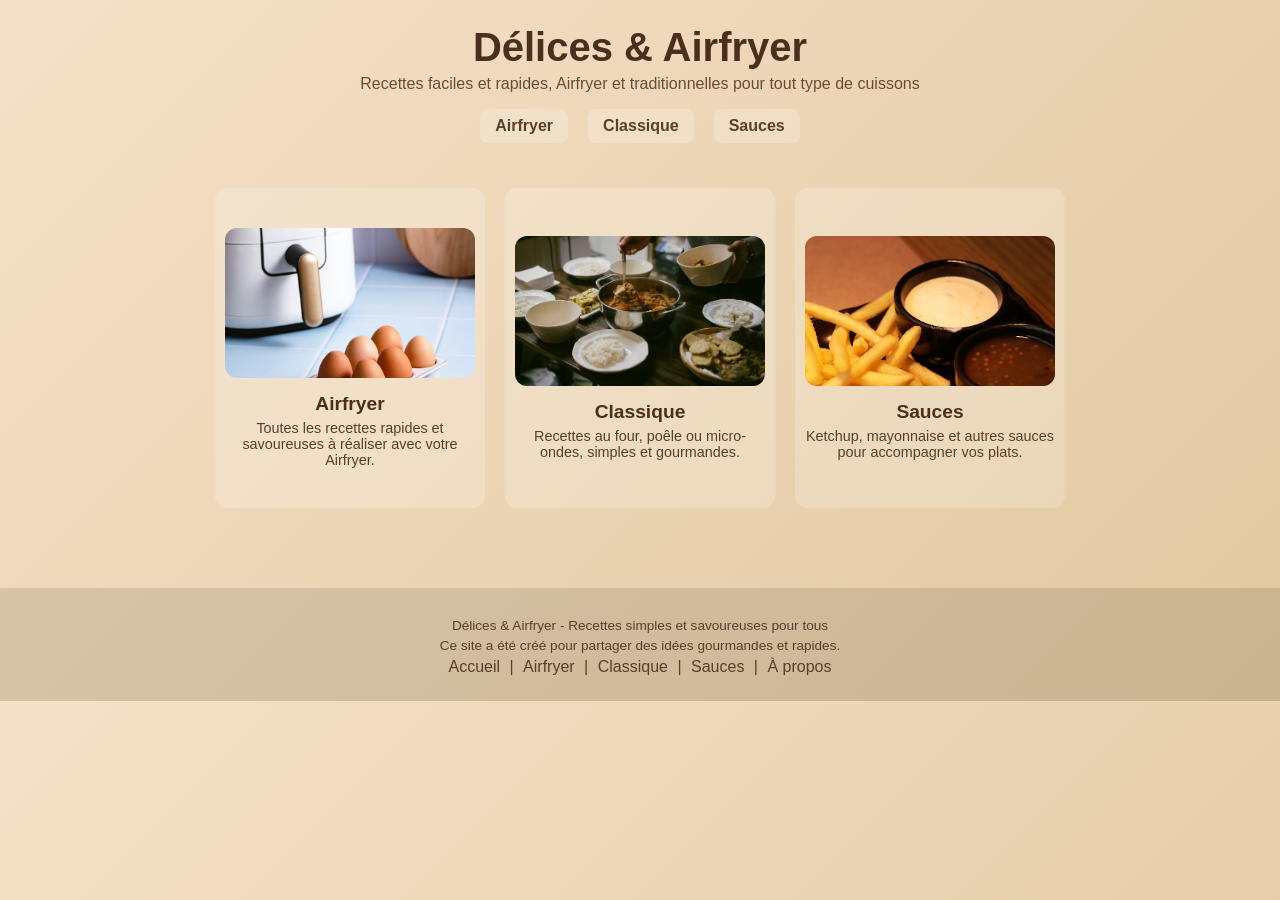
<file: index.html>
<!DOCTYPE html>
<html lang="fr">
<head>
    <meta charset="UTF-8">
    <meta name="viewport" content="width=device-width, initial-scale=1.0">
    <title>Délices & Airfryer</title>
    <link rel="stylesheet" href="style.css">
</head>
<body>

<header>
    <h1>Délices & Airfryer</h1>
    <p class="subtitle">Recettes faciles et rapides, Airfryer et traditionnelles pour tout type de cuissons</p>

    <nav class="main-nav">
        <a href="airfryer.html">Airfryer</a>
        <a href="traditionnelles.html">Classique</a>
        <a href="sauces.html">Sauces</a>
    </nav>
</header>

<!-- Cartes accueil -->
<div class="container">
    <!-- Airfryer -->
    <div class="recipe-card">
        <a href="airfryer.html">
            <img src="airfryer.jpg" alt="Recettes Airfryer">
            <h2>Airfryer</h2>
            <p>Toutes les recettes rapides et savoureuses à réaliser avec votre Airfryer.</p>
        </a>
    </div>

    <!-- Classique -->
    <div class="recipe-card">
        <a href="traditionnelles.html">
            <img src="traditionnelle.jpg" alt="Recettes traditionnelles">
            <h2>Classique</h2>
            <p>Recettes au four, poêle ou micro-ondes, simples et gourmandes.</p>
        </a>
    </div>

    <!-- Sauces -->
    <div class="recipe-card">
        <a href="sauces.html">
            <img src="sauces.jpg" alt="Sauces maison">
            <h2>Sauces</h2>
            <p>Ketchup, mayonnaise et autres sauces pour accompagner vos plats.</p>
        </a>
    </div>
</div>

<footer>
    <div class="footer-container">
        <p>Délices & Airfryer - Recettes simples et savoureuses pour tous</p>
        <p>Ce site a été créé pour partager des idées gourmandes et rapides.</p>
        <div class="footer-links">
            <a href="index.html">Accueil</a> |
            <a href="airfryer.html">Airfryer</a> |
            <a href="traditionnelles.html">Classique</a> |
            <a href="sauces.html">Sauces</a> |
            <a href="apropos.html">À propos</a>
        </div>
    </div>
</footer>

</body>
</html>
</file>
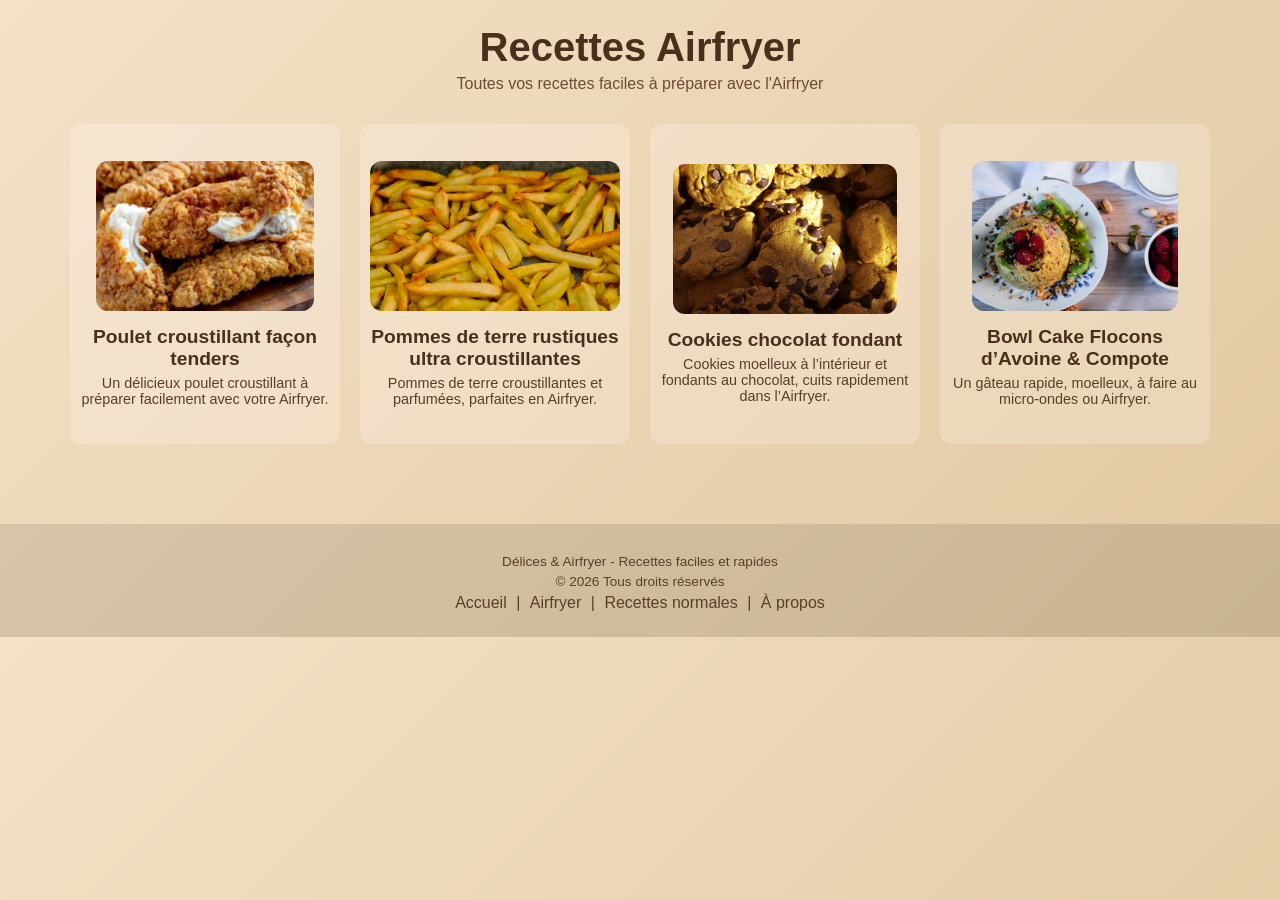
<file: airfryer.html>
<!DOCTYPE html>
<html lang="fr">
<head>
    <meta charset="UTF-8">
    <meta name="viewport" content="width=device-width, initial-scale=1.0">
    <title>Recettes Airfryer - Délices & Airfryer</title>
    <link rel="stylesheet" href="style.css">
</head>
<body>
<header>
    <h1>Recettes Airfryer</h1>
    <p class="subtitle">Toutes vos recettes faciles à préparer avec l'Airfryer</p>
</header>

<div class="container">

    <div class="recipe-card">
        <a href="poulet.html"><img src="poulet.jpg" alt="Poulet croustillant" class="recipe-image"></a>
        <h2>Poulet croustillant façon tenders</h2>
        <p>Un délicieux poulet croustillant à préparer facilement avec votre Airfryer.</p>
    </div>

    <div class="recipe-card">
        <a href="pommes.html"><img src="pommes.jpg" alt="Pommes de terre croustillantes" class="recipe-image"></a>
        <h2>Pommes de terre rustiques ultra croustillantes</h2>
        <p>Pommes de terre croustillantes et parfumées, parfaites en Airfryer.</p>
    </div>

    <div class="recipe-card">
        <a href="cookies.html"><img src="cookies.jpg" alt="Cookies chocolat fondant" class="recipe-image"></a>
        <h2>Cookies chocolat fondant</h2>
        <p>Cookies moelleux à l’intérieur et fondants au chocolat, cuits rapidement dans l’Airfryer.</p>
    </div>

    <div class="recipe-card">
        <a href="bowlcake.html"><img src="bowlcake.jpg" alt="Bowl Cake Flocons d’Avoine et Compote" class="recipe-image"></a>
        <h2>Bowl Cake Flocons d’Avoine & Compote</h2>
        <p>Un gâteau rapide, moelleux, à faire au micro-ondes ou Airfryer.</p>
    </div>

</div>

<footer>
    <div class="footer-container">
        <p>Délices & Airfryer - Recettes faciles et rapides</p>
        <p>© 2026 Tous droits réservés</p>
        <div class="footer-links">
            <a href="index.html">Accueil</a> |
            <a href="airfryer.html">Airfryer</a> |
            <a href="traditionnelles.html">Recettes normales</a> |
            <a href="apropos.html">À propos</a>
        </div>
    </div>
</footer>
</body>
</html>
</file>
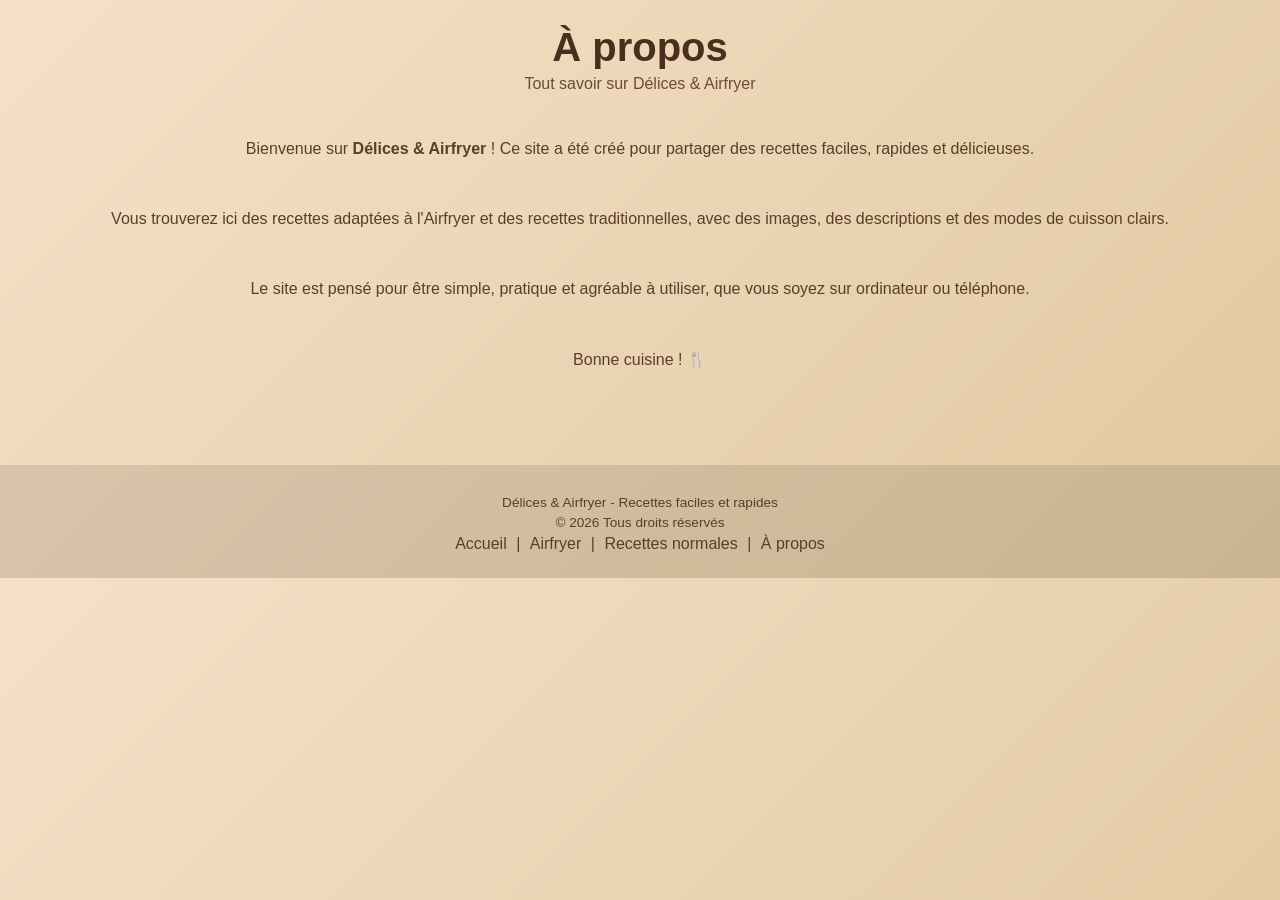
<file: apropos.html>
<!DOCTYPE html>
<html lang="fr">
<head>
    <meta charset="UTF-8">
    <meta name="viewport" content="width=device-width, initial-scale=1.0">
    <title>À propos - Délices & Airfryer</title>
    <link rel="stylesheet" href="style.css">
</head>
<body>
<header>
    <h1>À propos</h1>
    <p class="subtitle">Tout savoir sur Délices & Airfryer</p>
</header>

<div class="container" style="flex-direction: column; align-items: center; text-align: center;">
    <p>Bienvenue sur <strong>Délices & Airfryer</strong> ! Ce site a été créé pour partager des recettes faciles, rapides et délicieuses.</p>
    <p>Vous trouverez ici des recettes adaptées à l'Airfryer et des recettes traditionnelles, avec des images, des descriptions et des modes de cuisson clairs.</p>
    <p>Le site est pensé pour être simple, pratique et agréable à utiliser, que vous soyez sur ordinateur ou téléphone.</p>
    <p>Bonne cuisine ! 🍴</p>
</div>

<footer>
    <div class="footer-container">
        <p>Délices & Airfryer - Recettes faciles et rapides</p>
        <p>© 2026 Tous droits réservés</p>
        <div class="footer-links">
            <a href="index.html">Accueil</a> |
            <a href="airfryer.html">Airfryer</a> |
            <a href="traditionnelles.html">Recettes normales</a> |
            <a href="apropos.html">À propos</a>
        </div>
    </div>
</footer>
</body>
</html>
</file>
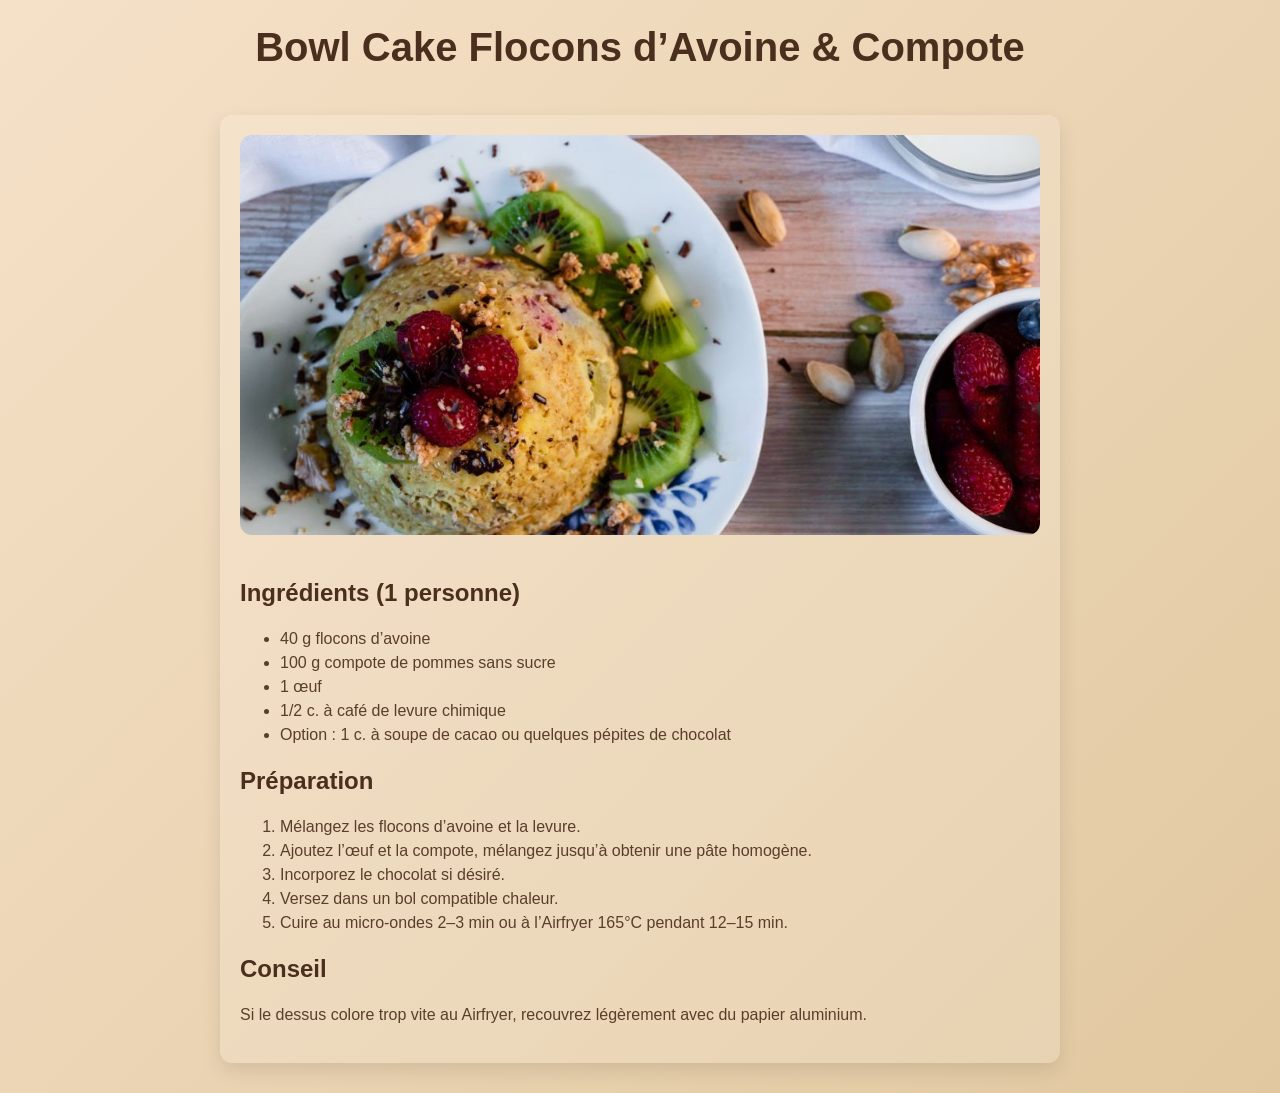
<file: bowlcake.html>
<!DOCTYPE html>
<html lang="fr">
<head>
    <meta charset="UTF-8">
    <meta name="viewport" content="width=device-width, initial-scale=1.0">
    <title>Bowl Cake Flocons d’Avoine & Compote - Délices & Airfryer</title>
    <link rel="stylesheet" href="style.css">
</head>
<body>

<header>
    <h1>Bowl Cake Flocons d’Avoine & Compote</h1>
</header>

<div class="recipe-container">
    <img src="bowlcake.jpg" alt="Bowl Cake Flocons d’Avoine et Compote" class="recipe-main-image">

    <div class="recipe-content">
        <h2>Ingrédients (1 personne)</h2>
        <ul>
            <li>40 g flocons d’avoine</li>
            <li>100 g compote de pommes sans sucre</li>
            <li>1 œuf</li>
            <li>1/2 c. à café de levure chimique</li>
            <li>Option : 1 c. à soupe de cacao ou quelques pépites de chocolat</li>
        </ul>

        <h2>Préparation</h2>
        <ol>
            <li>Mélangez les flocons d’avoine et la levure.</li>
            <li>Ajoutez l’œuf et la compote, mélangez jusqu’à obtenir une pâte homogène.</li>
            <li>Incorporez le chocolat si désiré.</li>
            <li>Versez dans un bol compatible chaleur.</li>
            <li>Cuire au micro-ondes 2–3 min ou à l’Airfryer 165°C pendant 12–15 min.</li>
        </ol>

        <h2>Conseil</h2>
        <p>Si le dessus colore trop vite au Airfryer, recouvrez légèrement avec du papier aluminium.</p>
    </div>
</div>

</body>
</html>
</file>
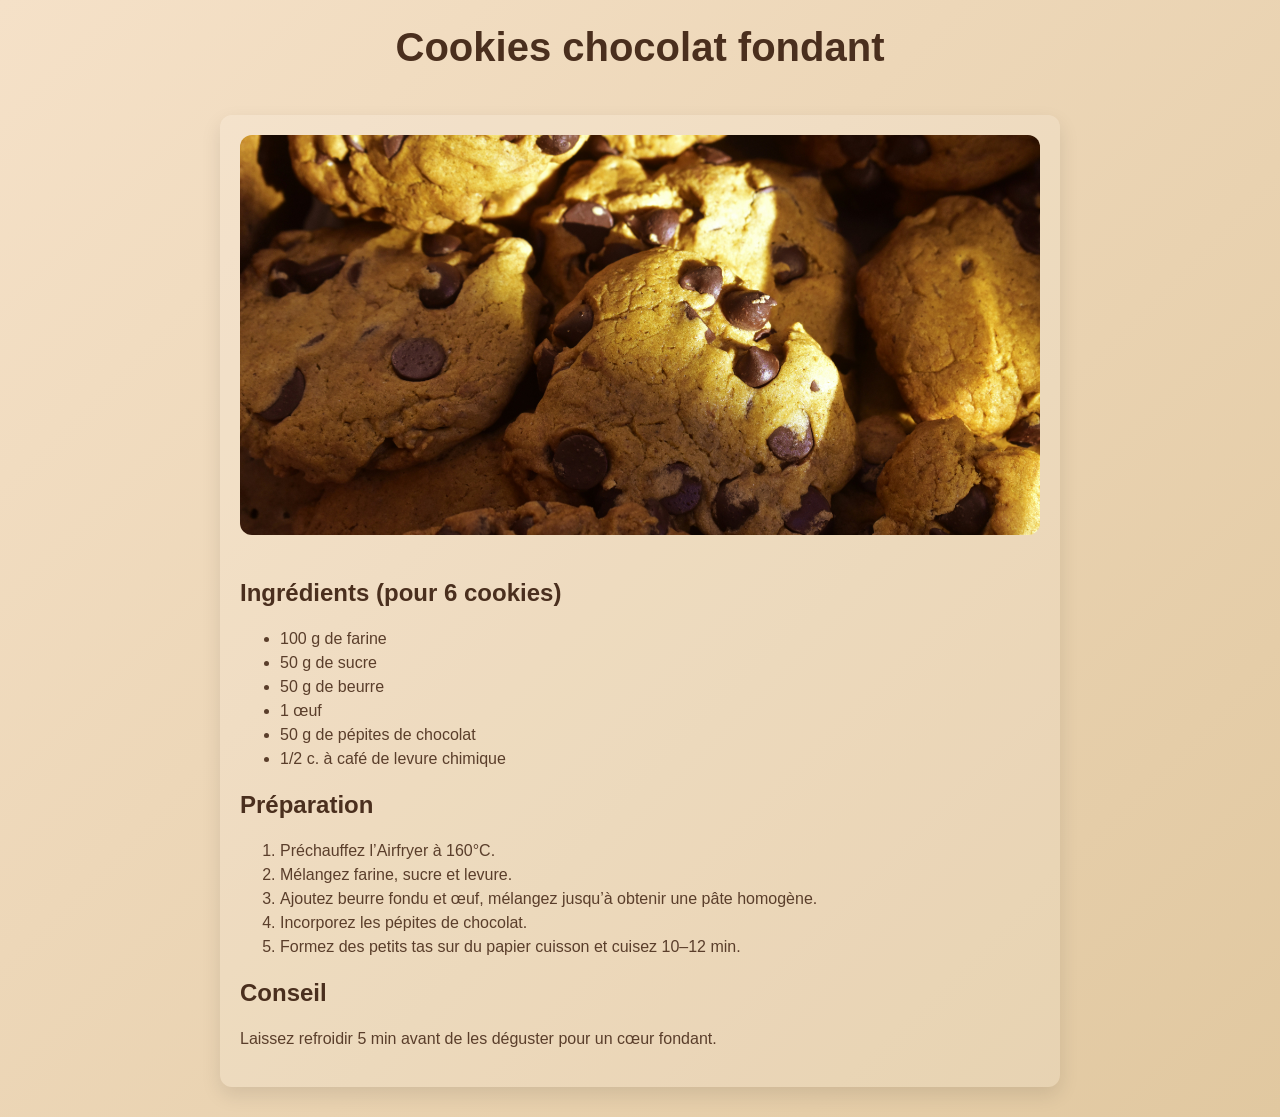
<file: cookies.html>
<!DOCTYPE html>
<html lang="fr">
<head>
    <meta charset="UTF-8">
    <meta name="viewport" content="width=device-width, initial-scale=1.0">
    <title>Cookies chocolat fondant - Délices & Airfryer</title>
    <link rel="stylesheet" href="style.css">
</head>
<body>

<header>
    <h1>Cookies chocolat fondant</h1>
</header>

<div class="recipe-container">
    <img src="cookies.jpg" alt="Cookies chocolat fondant" class="recipe-main-image">

    <div class="recipe-content">
        <h2>Ingrédients (pour 6 cookies)</h2>
        <ul>
            <li>100 g de farine</li>
            <li>50 g de sucre</li>
            <li>50 g de beurre</li>
            <li>1 œuf</li>
            <li>50 g de pépites de chocolat</li>
            <li>1/2 c. à café de levure chimique</li>
        </ul>

        <h2>Préparation</h2>
        <ol>
            <li>Préchauffez l’Airfryer à 160°C.</li>
            <li>Mélangez farine, sucre et levure.</li>
            <li>Ajoutez beurre fondu et œuf, mélangez jusqu’à obtenir une pâte homogène.</li>
            <li>Incorporez les pépites de chocolat.</li>
            <li>Formez des petits tas sur du papier cuisson et cuisez 10–12 min.</li>
        </ol>

        <h2>Conseil</h2>
        <p>Laissez refroidir 5 min avant de les déguster pour un cœur fondant.</p>
    </div>
</div>

</body>
</html>
</file>
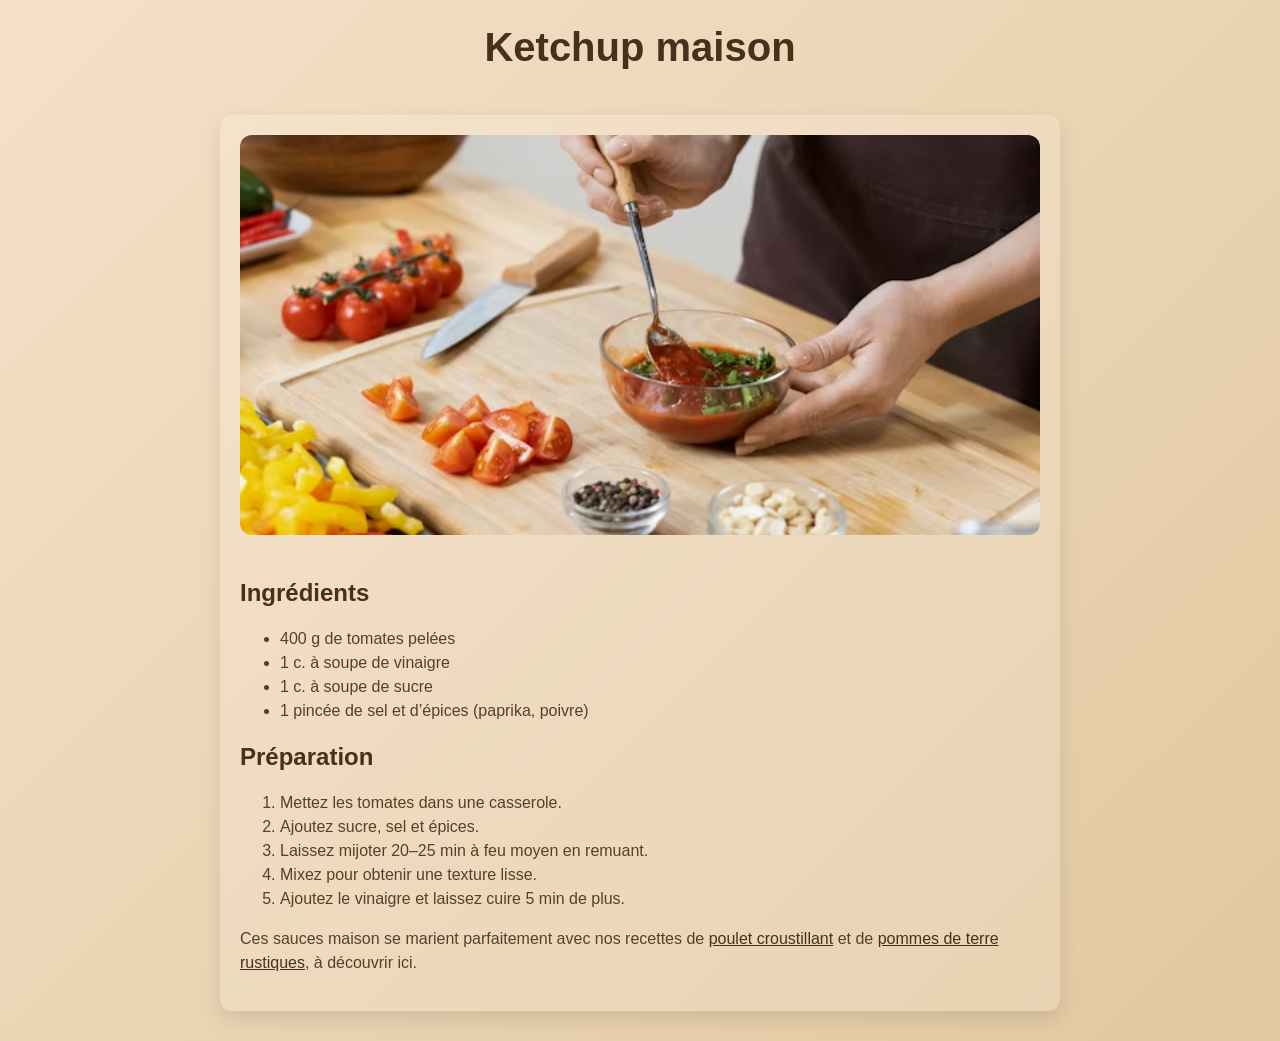
<file: ketchup.html>
<!DOCTYPE html>
<html lang="fr">
<head>
    <meta charset="UTF-8">
    <meta name="viewport" content="width=device-width, initial-scale=1.0">
    <title>Ketchup maison - Délices & Airfryer</title>
    <link rel="stylesheet" href="style.css">
</head>
<body>

<header>
    <h1>Ketchup maison</h1>
</header>

<div class="recipe-container">
    <img src="ketchup.jpg" alt="Ketchup maison" class="recipe-main-image">

    <div class="recipe-content">
        <h2>Ingrédients</h2>
        <ul>
            <li>400 g de tomates pelées</li>
            <li>1 c. à soupe de vinaigre</li>
            <li>1 c. à soupe de sucre</li>
            <li>1 pincée de sel et d’épices (paprika, poivre)</li>
        </ul>

        <h2>Préparation</h2>
        <ol>
            <li>Mettez les tomates dans une casserole.</li>
            <li>Ajoutez sucre, sel et épices.</li>
            <li>Laissez mijoter 20–25 min à feu moyen en remuant.</li>
            <li>Mixez pour obtenir une texture lisse.</li>
            <li>Ajoutez le vinaigre et laissez cuire 5 min de plus.</li>
        </ol>

        <p>Ces sauces maison se marient parfaitement avec nos recettes de 
           <a href="poulet.html">poulet croustillant</a> et de 
           <a href="pommes.html">pommes de terre rustiques</a>, à découvrir ici.</p>
    </div>
</div>

</body>
</html>
</file>
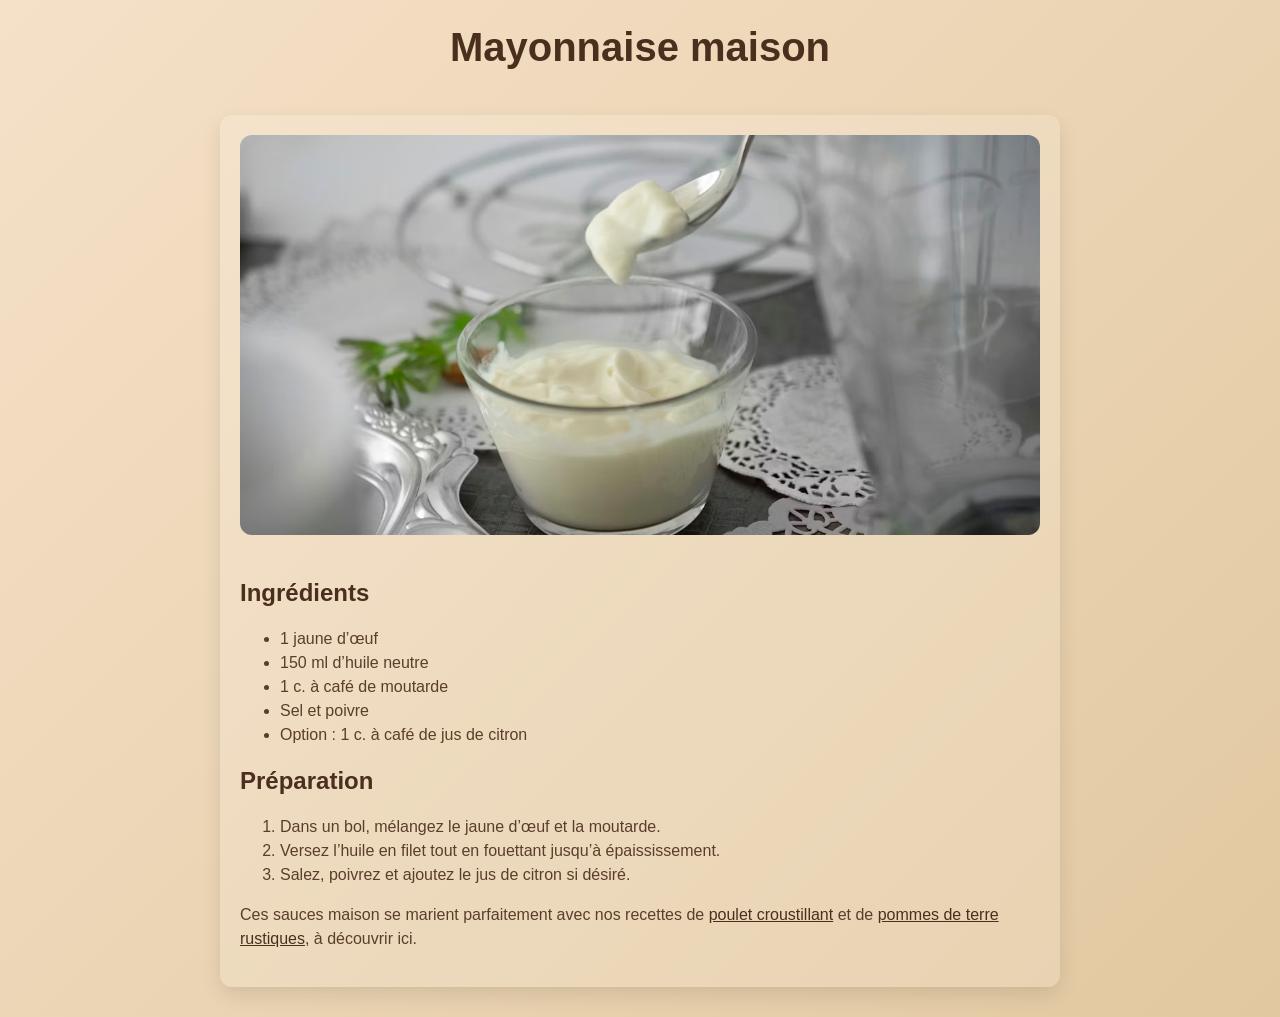
<file: mayonnaise.html>
<!DOCTYPE html>
<html lang="fr">
<head>
    <meta charset="UTF-8">
    <meta name="viewport" content="width=device-width, initial-scale=1.0">
    <title>Mayonnaise maison - Délices & Airfryer</title>
    <link rel="stylesheet" href="style.css">
</head>
<body>

<header>
    <h1>Mayonnaise maison</h1>
</header>

<div class="recipe-container">
    <img src="mayonnaise.jpg" alt="Mayonnaise maison" class="recipe-main-image">

    <div class="recipe-content">
        <h2>Ingrédients</h2>
        <ul>
            <li>1 jaune d’œuf</li>
            <li>150 ml d’huile neutre</li>
            <li>1 c. à café de moutarde</li>
            <li>Sel et poivre</li>
            <li>Option : 1 c. à café de jus de citron</li>
        </ul>

        <h2>Préparation</h2>
        <ol>
            <li>Dans un bol, mélangez le jaune d’œuf et la moutarde.</li>
            <li>Versez l’huile en filet tout en fouettant jusqu’à épaississement.</li>
            <li>Salez, poivrez et ajoutez le jus de citron si désiré.</li>
        </ol>

        <p>Ces sauces maison se marient parfaitement avec nos recettes de 
           <a href="poulet.html">poulet croustillant</a> et de 
           <a href="pommes.html">pommes de terre rustiques</a>, à découvrir ici.</p>
    </div>
</div>

</body>
</html>
</file>
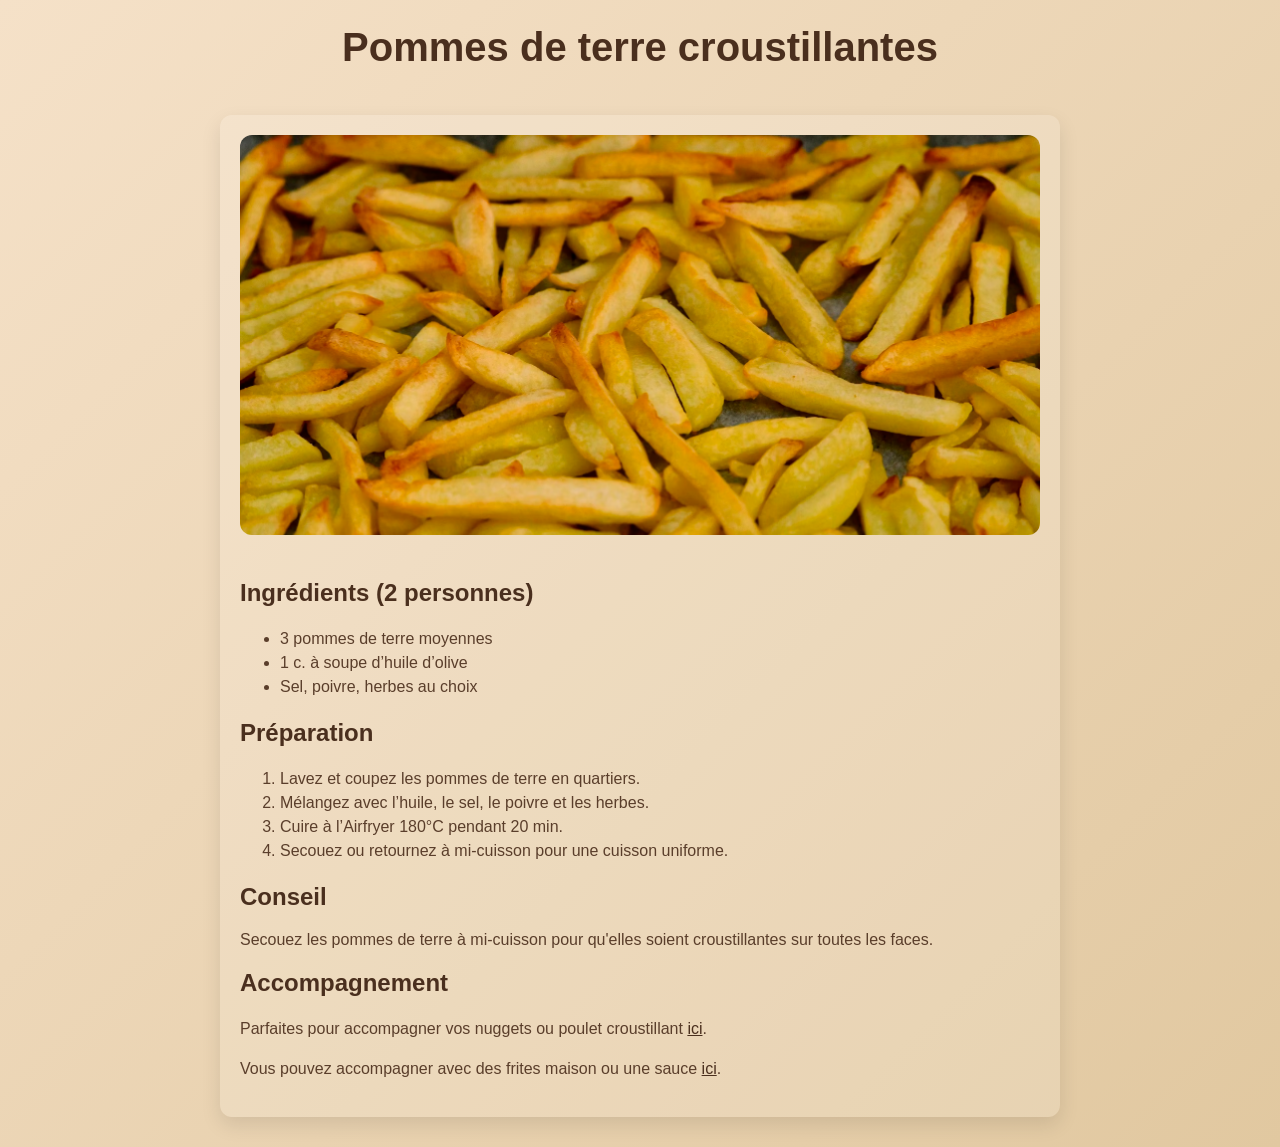
<file: pommes.html>
<!DOCTYPE html>
<html lang="fr">
<head>
    <meta charset="UTF-8">
    <meta name="viewport" content="width=device-width, initial-scale=1.0">
    <title>Pommes de terre croustillantes - Délices & Airfryer</title>
    <link rel="stylesheet" href="style.css">
</head>
<body>

<header>
    <h1>Pommes de terre croustillantes</h1>
</header>

<div class="recipe-container">
    <img src="pommes.jpg" alt="Pommes de terre croustillantes" class="recipe-main-image">

    <div class="recipe-content">
        <h2>Ingrédients (2 personnes)</h2>
        <ul>
            <li>3 pommes de terre moyennes</li>
            <li>1 c. à soupe d’huile d’olive</li>
            <li>Sel, poivre, herbes au choix</li>
        </ul>

        <h2>Préparation</h2>
        <ol>
            <li>Lavez et coupez les pommes de terre en quartiers.</li>
            <li>Mélangez avec l’huile, le sel, le poivre et les herbes.</li>
            <li>Cuire à l’Airfryer 180°C pendant 20 min.</li>
            <li>Secouez ou retournez à mi-cuisson pour une cuisson uniforme.</li>
        </ol>

        <h2>Conseil</h2>
        </p>Secouez les pommes de terre à mi-cuisson pour qu'elles soient croustillantes sur toutes les faces.</p>

<h2>Accompagnement</h2>
<p>Parfaites pour accompagner vos nuggets ou poulet croustillant <a href="poulet.html">ici</a>.</p>
<p>Vous pouvez accompagner avec des frites maison ou une sauce 
   <a href="sauces.html">ici</a>.</p>

    </div>
</div>

</body>
</html>
</file>
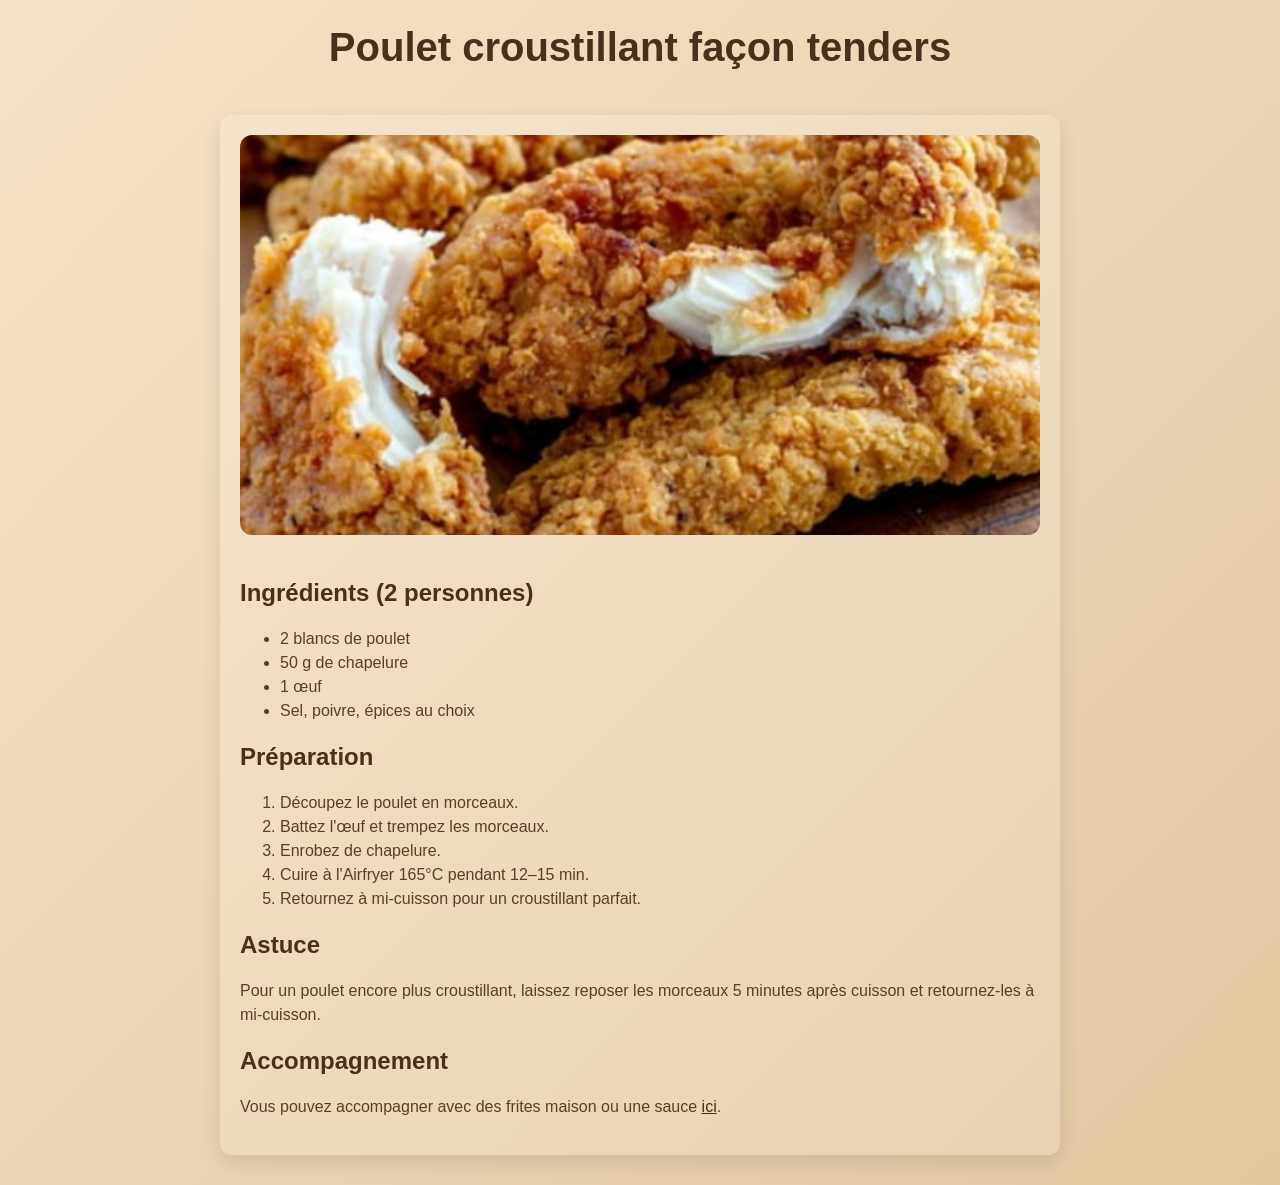
<file: poulet.html>
<!DOCTYPE html>
<html lang="fr">
<head>
    <meta charset="UTF-8">
    <meta name="viewport" content="width=device-width, initial-scale=1.0">
    <title>Poulet croustillant - Délices & Airfryer</title>
    <link rel="stylesheet" href="style.css">
</head>
<body>

<header>
    <h1>Poulet croustillant façon tenders</h1>
</header>

<div class="recipe-container">
    <img src="poulet.jpg" alt="Poulet croustillant" class="recipe-main-image">

    <div class="recipe-content">
        <h2>Ingrédients (2 personnes)</h2>
        <ul>
            <li>2 blancs de poulet</li>
            <li>50 g de chapelure</li>
            <li>1 œuf</li>
            <li>Sel, poivre, épices au choix</li>
        </ul>

        <h2>Préparation</h2>
        <ol>
            <li>Découpez le poulet en morceaux.</li>
            <li>Battez l'œuf et trempez les morceaux.</li>
            <li>Enrobez de chapelure.</li>
            <li>Cuire à l'Airfryer 165°C pendant 12–15 min.</li>
            <li>Retournez à mi-cuisson pour un croustillant parfait.</li>
        </ol>
<h2>Astuce</h2>
        <p>Pour un poulet encore plus croustillant, laissez reposer les morceaux 5 minutes après cuisson et retournez-les à mi-cuisson.</p>
       
<h2>Accompagnement</h2>
        <p>Vous pouvez accompagner avec des frites maison ou une sauce <a href="sauces.html">ici</a>.</p>
    </div>
</div>

</body>
</html>
</file>
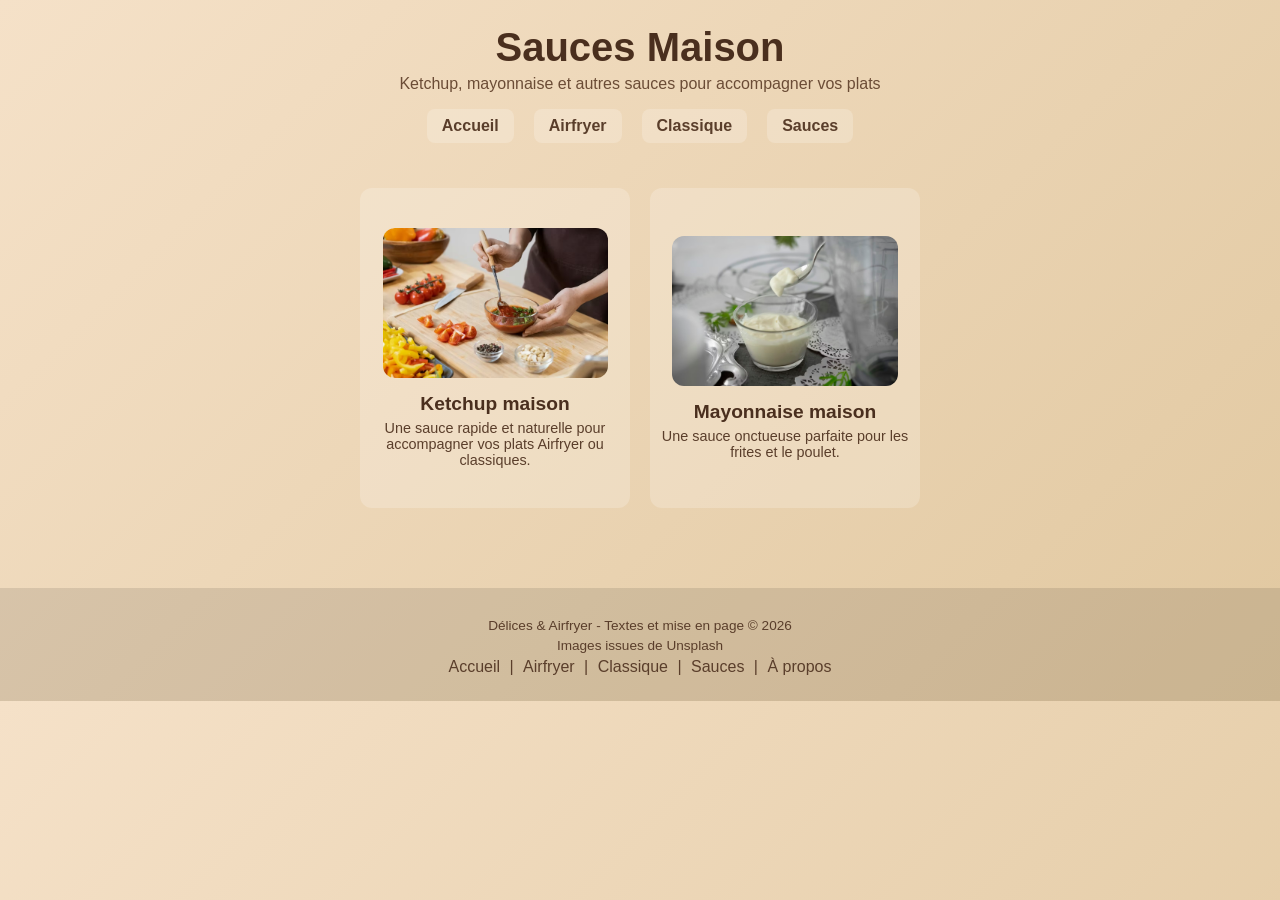
<file: sauces.html>
<!DOCTYPE html>
<html lang="fr">
<head>
    <meta charset="UTF-8">
    <meta name="viewport" content="width=device-width, initial-scale=1.0">
    <title>Sauces Maison - Délices & Airfryer</title>
    <link rel="stylesheet" href="style.css">
</head>
<body>

<header>
    <h1>Sauces Maison</h1>
    <p class="subtitle">Ketchup, mayonnaise et autres sauces pour accompagner vos plats</p>

    <!-- Menu principal -->
    <nav class="main-nav">
        <a href="index.html">Accueil</a>
        <a href="airfryer.html">Airfryer</a>
        <a href="traditionnelles.html">Classique</a>
        <a href="sauces.html">Sauces</a>
    </nav>
</header>

<!-- Section cartes sauces -->
<div class="container">

    <!-- Ketchup -->
    <div class="recipe-card">
        <a href="ketchup.html">
            <img src="ketchup.jpg" alt="Ketchup maison" class="recipe-image">
        </a>
        <h2>Ketchup maison</h2>
        <p class="card-text">Une sauce rapide et naturelle pour accompagner vos plats Airfryer ou classiques.</p>
    </div>

    <!-- Mayonnaise -->
    <div class="recipe-card">
        <a href="mayonnaise.html">
            <img src="mayonnaise.jpg" alt="Mayonnaise maison" class="recipe-image">
        </a>
        <h2>Mayonnaise maison</h2>
        <p class="card-text">Une sauce onctueuse parfaite pour les frites et le poulet.</p>
    </div>

</div>

<footer>
    <div class="footer-container">
        <p>Délices & Airfryer - Textes et mise en page © 2026</p>
        <p>Images issues de Unsplash</p>
        <div class="footer-links">
            <a href="index.html">Accueil</a> |
            <a href="airfryer.html">Airfryer</a> |
            <a href="traditionnelles.html">Classique</a> |
            <a href="sauces.html">Sauces</a> |
            <a href="apropos.html">À propos</a>
        </div>
    </div>
</footer>

</body>
</html>
</file>
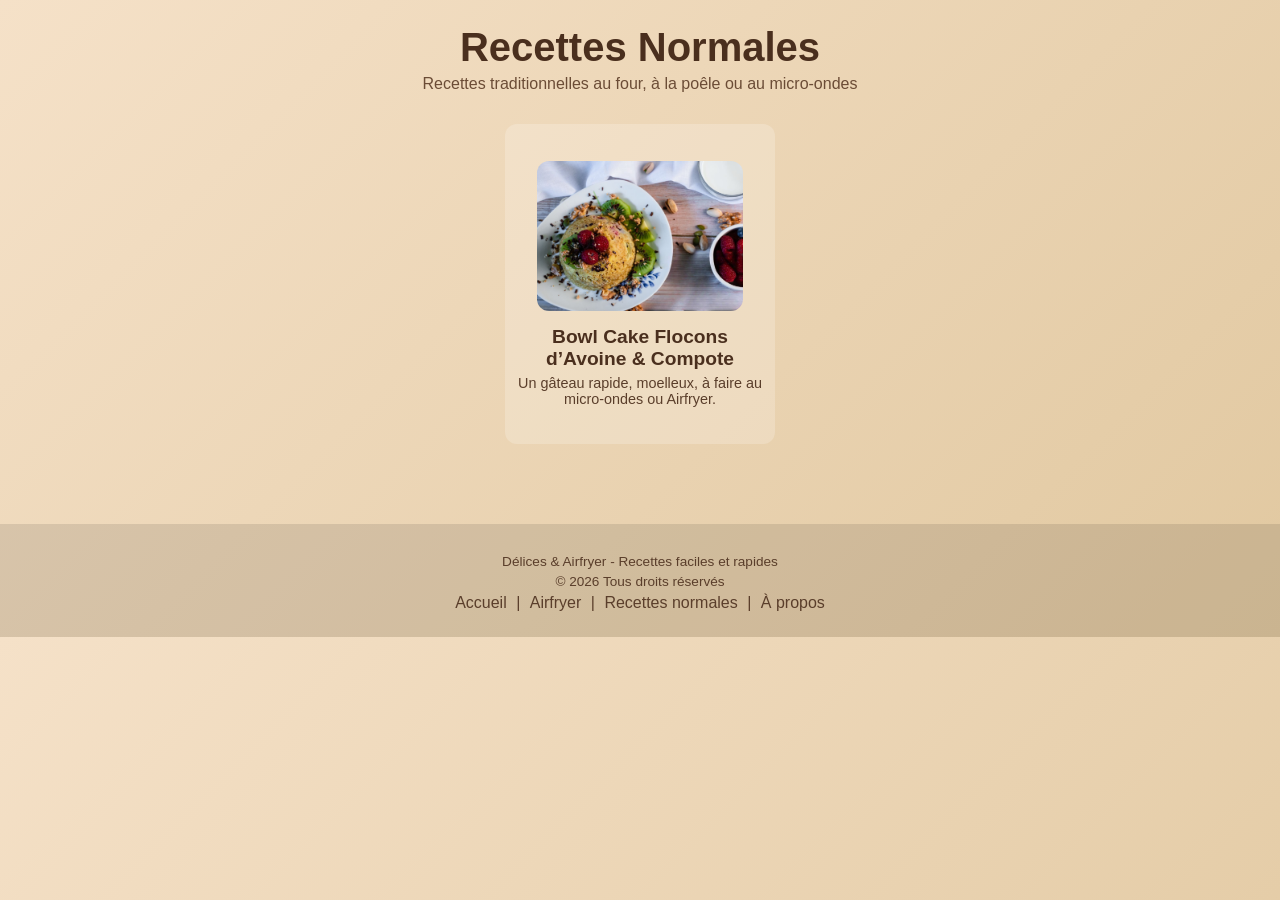
<file: traditionnelles.html>
<!DOCTYPE html>
<html lang="fr">
<head>
    <meta charset="UTF-8">
    <meta name="viewport" content="width=device-width, initial-scale=1.0">
    <title>Recettes Normales - Délices & Airfryer</title>
    <link rel="stylesheet" href="style.css">
</head>
<body>
<header>
    <h1>Recettes Normales</h1>
    <p class="subtitle">Recettes traditionnelles au four, à la poêle ou au micro-ondes</p>
</header>

<div class="container">

    <div class="recipe-card">
        <a href="bowlcake.html"><img src="bowlcake.jpg" alt="Bowl Cake Flocons d’Avoine et Compote" class="recipe-image"></a>
        <h2>Bowl Cake Flocons d’Avoine & Compote</h2>
        <p>Un gâteau rapide, moelleux, à faire au micro-ondes ou Airfryer.</p>
    </div>

</div>

<footer>
    <div class="footer-container">
        <p>Délices & Airfryer - Recettes faciles et rapides</p>
        <p>© 2026 Tous droits réservés</p>
        <div class="footer-links">
            <a href="index.html">Accueil</a> |
            <a href="airfryer.html">Airfryer</a> |
            <a href="traditionnelles.html">Recettes normales</a> |
            <a href="apropos.html">À propos</a>
        </div>
    </div>
</footer>
</body>
</html>
</file>
<file: style.css>
/* -------------------- Corps & Fond -------------------- */
body {
    margin: 0;
    font-family: 'Segoe UI', Tahoma, Geneva, Verdana, sans-serif;
    background: linear-gradient(135deg, #f5e1c8 0%, #e1c8a0 100%);
    color: #5a3e2b;
}

/* -------------------- Header -------------------- */
header {
    text-align: center;
    padding: 25px 10px 15px;
}

header h1 {
    margin: 0;
    font-size: 2.5rem;
    color: #4a2f1e;
}

header .subtitle {
    font-size: 1rem;
    margin-top: 5px;
    color: #6b4c36;
}

/* -------------------- Menu Principal -------------------- */
.main-nav {
    display: flex;
    justify-content: center;
    gap: 20px;
    margin: 15px 0 30px;
}

.main-nav a {
    text-decoration: none;
    color: #5a3e2b;
    font-weight: 600;
    padding: 8px 15px;
    border-radius: 8px;
    background: rgba(255,255,255,0.2);
    transition: 0.3s;
}

.main-nav a:hover {
    background: #5a3e2b;
    color: #f5e1c8;
    transform: translateY(-2px);
}

/* -------------------- Accueil - Cartes -------------------- */
.container {
    display: flex;
    flex-wrap: wrap;
    justify-content: center;
    gap: 20px;
    padding: 0 10px 50px;
}

.recipe-card {
    background: rgba(255, 255, 255, 0.2);
    border-radius: 12px;
    padding: 10px;
    text-align: center;
    width: 250px;        
    height: 300px;       
    overflow: hidden;
    display: flex;
    flex-direction: column;
    justify-content: center; /* vertical center */
    align-items: center;    /* horizontal center */
    transition: transform 0.3s, box-shadow 0.3s;
}

.recipe-card:hover {
    transform: translateY(-5px);
    box-shadow: 0 8px 20px rgba(0,0,0,0.25);
}

.recipe-card img {
    width: 100%;
    height: 150px;       
    object-fit: cover;    
    border-radius: 12px;
    margin-bottom: 10px;
}

.recipe-card h2 {
    color: #4a2f1e; 
    margin: 5px 0;
    font-size: 1.2rem;
}

.recipe-card p {
    color: #5a3e2b;
    font-size: 0.9rem;
    margin: 0;
}

/* Lien dans la carte */
.recipe-card a {
    text-decoration: none;
    color: inherit;
    display: flex;
    flex-direction: column;
    align-items: center;
}

/* -------------------- Pages Recettes -------------------- */
.recipe-container {
    max-width: 800px;
    margin: 30px auto;
    padding: 20px;
    background: rgba(255,255,255,0.15);
    border-radius: 12px;
    box-shadow: 0 8px 20px rgba(0,0,0,0.1);
}

.recipe-main-image {
    width: 100%;
    max-height: 400px;
    object-fit: cover;
    border-radius: 12px;
    margin-bottom: 20px;
}

.recipe-content h2 {
    color: #4a2f1e;
    margin-top: 20px;
}

.recipe-content p, 
.recipe-content li {
    color: #5a3e2b;
    font-size: 1rem;
    line-height: 1.5;
}

.recipe-content a {
    color: #4a2f1e;
    text-decoration: underline;
}

/* -------------------- Footer -------------------- */
footer {
    background: rgba(0,0,0,0.1);
    text-align: center;
    padding: 25px 10px;
    margin-top: 30px;
}

.footer-container p {
    margin: 5px 0;
    font-size: 0.85rem;
    color: #5a3e2b;
}

.footer-links a {
    color: #5a3e2b;
    text-decoration: none;
    margin: 0 5px;
}

.footer-links a:hover {
    text-decoration: underline;
}

/* -------------------- Responsive -------------------- */
@media (max-width: 600px) {
    .container {
        flex-direction: column;
        align-items: center;
    }
    .recipe-card {
        width: 90%;
        height: auto;
        padding: 15px;
    }
    .recipe-card img {
        height: auto;
    }
    .recipe-container {
        width: 90%;
        padding: 15px;
    }
    .recipe-main-image {
        max-height: 250px;
    }
}
</file>
